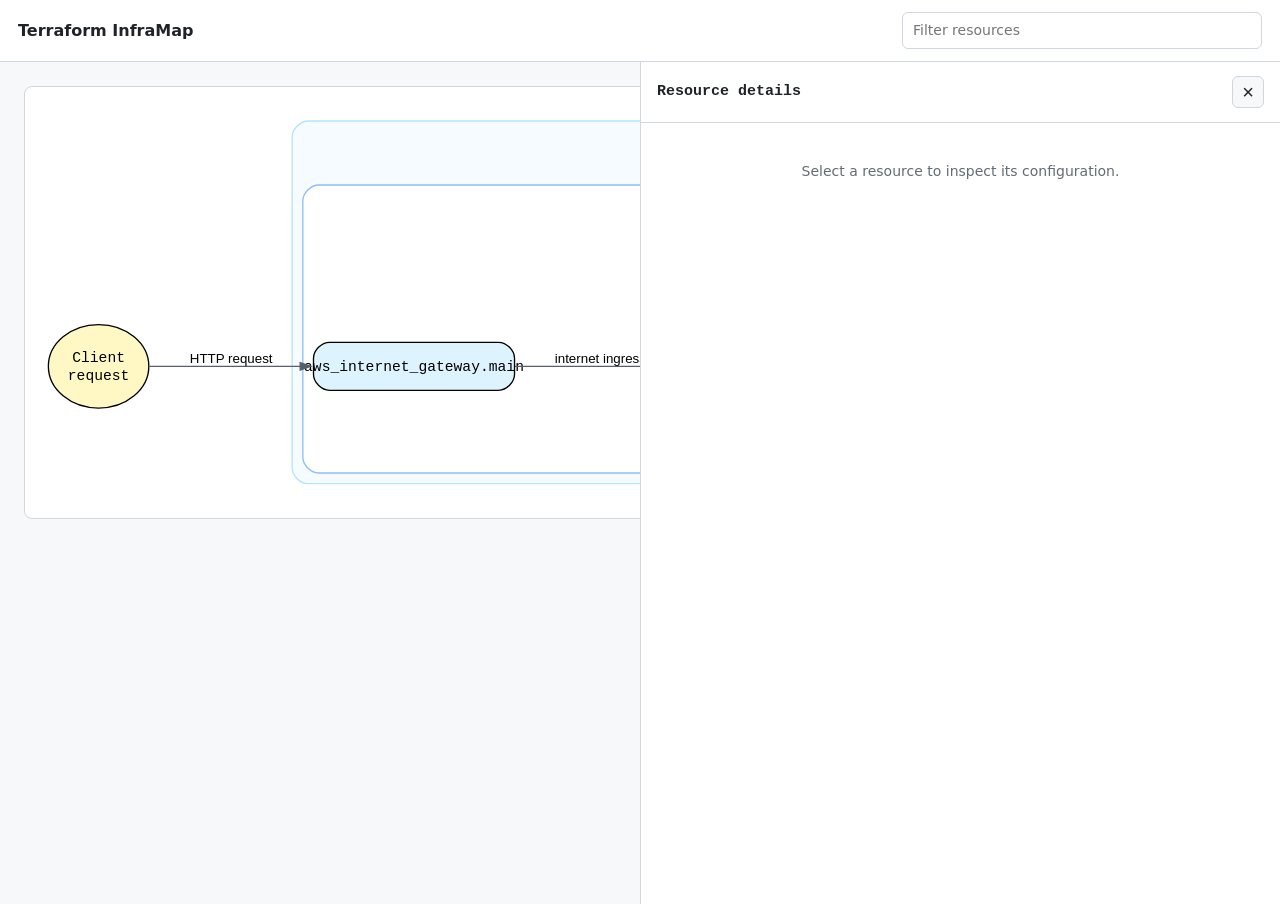
<file: docs/inframap/260812-184124-week10.html>
<!doctype html>
<html lang="ja">
<head>
  <meta charset="utf-8">
  <meta name="viewport" content="width=device-width, initial-scale=1">
  <title>Terraform InfraMap</title>
  <link rel="stylesheet" href="inframap.css">
</head>
<body>
  <header>
    <h1>Terraform InfraMap</h1>
    <input class="search" id="search" type="search" placeholder="Filter resources">
  </header>
  <main>
    <div class="map-pane">
      <div class="canvas" id="canvas"><?xml version="1.0" encoding="UTF-8" standalone="no"?>
<!DOCTYPE svg PUBLIC "-//W3C//DTD SVG 1.1//EN"
 "http://www.w3.org/Graphics/SVG/1.1/DTD/svg11.dtd">
<!-- Generated by graphviz version 14.1.2 (0)
 -->
<!-- Title: G Pages: 1 -->
<svg width="2408pt" height="296pt"
 viewBox="0.00 0.00 2408.00 296.00" xmlns="http://www.w3.org/2000/svg" xmlns:xlink="http://www.w3.org/1999/xlink">
<g id="graph0" class="graph" transform="scale(1 1) rotate(0) translate(4 292)">
<title>G</title>
<polygon fill="white" stroke="none" points="-4,4 -4,-292 2404.15,-292 2404.15,4 -4,4"/>
<g id="clust1" class="cluster">
<title>cluster_region</title>
<path fill="#f6fbff" stroke="#b6e3ff" d="M194.85,-8C194.85,-8 2380.15,-8 2380.15,-8 2386.15,-8 2392.15,-14 2392.15,-20 2392.15,-20 2392.15,-268 2392.15,-268 2392.15,-274 2386.15,-280 2380.15,-280 2380.15,-280 194.85,-280 194.85,-280 188.85,-280 182.85,-274 182.85,-268 182.85,-268 182.85,-20 182.85,-20 182.85,-14 188.85,-8 194.85,-8"/>
<text xml:space="preserve" text-anchor="middle" x="1287.5" y="-262.7" font-family="Arial" font-size="14.00">AWS Region</text>
<text xml:space="preserve" text-anchor="middle" x="1287.5" y="-246.95" font-family="Arial" font-size="14.00">${var.aws_region}</text>
</g>
<g id="clust2" class="cluster">
<title>cluster_vpc</title>
<path fill="#ffffff" stroke="#8cbeff" d="M202.85,-16C202.85,-16 2372.15,-16 2372.15,-16 2378.15,-16 2384.15,-22 2384.15,-28 2384.15,-28 2384.15,-220 2384.15,-220 2384.15,-226 2378.15,-232 2372.15,-232 2372.15,-232 202.85,-232 202.85,-232 196.85,-232 190.85,-226 190.85,-220 190.85,-220 190.85,-28 190.85,-28 190.85,-22 196.85,-16 202.85,-16"/>
<text xml:space="preserve" text-anchor="middle" x="1287.5" y="-214.7" font-family="Arial" font-size="14.00">VPC</text>
<text xml:space="preserve" text-anchor="middle" x="1287.5" y="-198.95" font-family="Arial" font-size="14.00">aws_vpc.main</text>
</g>
<g id="clust3" class="cluster">
<title>cluster_public_subnet</title>
<path fill="#f6f8fa" stroke="#a5d6ff" d="M482.38,-58C482.38,-58 1722.06,-58 1722.06,-58 1728.06,-58 1734.06,-64 1734.06,-70 1734.06,-70 1734.06,-138 1734.06,-138 1734.06,-144 1728.06,-150 1722.06,-150 1722.06,-150 482.38,-150 482.38,-150 476.38,-150 470.38,-144 470.38,-138 470.38,-138 470.38,-70 470.38,-70 470.38,-64 476.38,-58 482.38,-58"/>
<text xml:space="preserve" text-anchor="middle" x="1102.22" y="-132.7" font-family="Arial" font-size="14.00">Public subnet</text>
</g>
<g id="clust4" class="cluster">
<title>cluster_private_subnet</title>
<path fill="#fff8f8" stroke="#ffb3c7" d="M1822.06,-24C1822.06,-24 2364.15,-24 2364.15,-24 2370.15,-24 2376.15,-30 2376.15,-36 2376.15,-36 2376.15,-172 2376.15,-172 2376.15,-178 2370.15,-184 2364.15,-184 2364.15,-184 1822.06,-184 1822.06,-184 1816.06,-184 1810.06,-178 1810.06,-172 1810.06,-172 1810.06,-36 1810.06,-36 1810.06,-30 1816.06,-24 1822.06,-24"/>
<text xml:space="preserve" text-anchor="middle" x="2093.1" y="-166.7" font-family="Arial" font-size="14.00">Private subnet</text>
</g>
<!-- client.request -->
<g id="node1" class="node">
<title>client.request</title>
<ellipse fill="#fff8c5" stroke="black" cx="37.67" cy="-96" rx="37.67" ry="31.31"/>
<text xml:space="preserve" text-anchor="middle" x="37.67" y="-99.05" font-family="Arial" font-size="11.00">Client</text>
<text xml:space="preserve" text-anchor="middle" x="37.67" y="-85.55" font-family="Arial" font-size="11.00">request</text>
</g>
<!-- aws_internet_gateway.main -->
<g id="node2" class="node">
<title>aws_internet_gateway.main</title>
<path fill="#ddf4ff" stroke="black" d="M337.63,-114C337.63,-114 210.85,-114 210.85,-114 204.85,-114 198.85,-108 198.85,-102 198.85,-102 198.85,-90 198.85,-90 198.85,-84 204.85,-78 210.85,-78 210.85,-78 337.63,-78 337.63,-78 343.63,-78 349.63,-84 349.63,-90 349.63,-90 349.63,-102 349.63,-102 349.63,-108 343.63,-114 337.63,-114"/>
<text xml:space="preserve" text-anchor="middle" x="274.24" y="-92.3" font-family="Arial" font-size="11.00">aws_internet_gateway.main</text>
</g>
<!-- client.request&#45;&gt;aws_internet_gateway.main -->
<g id="edge1" class="edge">
<title>client.request&#45;&gt;aws_internet_gateway.main</title>
<path fill="none" stroke="#57606a" d="M75.84,-96C106.22,-96 150.33,-96 189.15,-96"/>
<polygon fill="#57606a" stroke="#57606a" points="188.87,-98.8 196.87,-96 188.87,-93.2 188.87,-98.8"/>
<text xml:space="preserve" text-anchor="middle" x="137.1" y="-98.5" font-family="Arial" font-size="10.00">HTTP request</text>
</g>
<!-- aws_route.public_internet -->
<g id="node5" class="node">
<title>aws_route.public_internet</title>
<path fill="#ddf4ff" stroke="black" d="M606.66,-118.14C606.66,-118.14 490.38,-118.14 490.38,-118.14 484.38,-118.14 478.38,-112.14 478.38,-106.14 478.38,-106.14 478.38,-85.86 478.38,-85.86 478.38,-79.86 484.38,-73.86 490.38,-73.86 490.38,-73.86 606.66,-73.86 606.66,-73.86 612.66,-73.86 618.66,-79.86 618.66,-85.86 618.66,-85.86 618.66,-106.14 618.66,-106.14 618.66,-112.14 612.66,-118.14 606.66,-118.14"/>
<text xml:space="preserve" text-anchor="middle" x="548.52" y="-99.05" font-family="Arial" font-size="11.00">aws_route.public_internet</text>
<text xml:space="preserve" text-anchor="middle" x="548.52" y="-85.55" font-family="Arial" font-size="11.00">0.0.0.0/0</text>
</g>
<!-- aws_internet_gateway.main&#45;&gt;aws_route.public_internet -->
<g id="edge2" class="edge">
<title>aws_internet_gateway.main&#45;&gt;aws_route.public_internet</title>
<path fill="none" stroke="#57606a" d="M350,-96C386.87,-96 431.32,-96 468.72,-96"/>
<polygon fill="#57606a" stroke="#57606a" points="468.55,-98.8 476.55,-96 468.55,-93.2 468.55,-98.8"/>
<text xml:space="preserve" text-anchor="middle" x="414" y="-98.5" font-family="Arial" font-size="10.00">internet ingress</text>
</g>
<!-- aws_subnet.public -->
<g id="node3" class="node">
<title>aws_subnet.public</title>
<path fill="#f6f8fa" stroke="black" d="M1081.72,-118C1081.72,-118 999.94,-118 999.94,-118 993.94,-118 987.94,-112 987.94,-106 987.94,-106 987.94,-94 987.94,-94 987.94,-88 993.94,-82 999.94,-82 999.94,-82 1081.72,-82 1081.72,-82 1087.72,-82 1093.72,-88 1093.72,-94 1093.72,-94 1093.72,-106 1093.72,-106 1093.72,-112 1087.72,-118 1081.72,-118"/>
<text xml:space="preserve" text-anchor="middle" x="1040.83" y="-96.3" font-family="Arial" font-size="11.00">aws_subnet.public</text>
</g>
<!-- aws_lb.app -->
<g id="node6" class="node">
<title>aws_lb.app</title>
<path fill="#dafbe1" stroke="black" d="M1287,-118.14C1287,-118.14 1238.97,-118.14 1238.97,-118.14 1232.97,-118.14 1226.97,-112.14 1226.97,-106.14 1226.97,-106.14 1226.97,-85.86 1226.97,-85.86 1226.97,-79.86 1232.97,-73.86 1238.97,-73.86 1238.97,-73.86 1287,-73.86 1287,-73.86 1293,-73.86 1299,-79.86 1299,-85.86 1299,-85.86 1299,-106.14 1299,-106.14 1299,-112.14 1293,-118.14 1287,-118.14"/>
<text xml:space="preserve" text-anchor="middle" x="1262.98" y="-99.05" font-family="Arial" font-size="11.00">aws_lb.app</text>
<text xml:space="preserve" text-anchor="middle" x="1262.98" y="-85.55" font-family="Arial" font-size="11.00">public ALB</text>
</g>
<!-- aws_subnet.public&#45;&gt;aws_lb.app -->
<g id="edge5" class="edge">
<title>aws_subnet.public&#45;&gt;aws_lb.app</title>
<path fill="none" stroke="#57606a" d="M1094,-99.05C1131.59,-98.37 1181.76,-97.46 1217.46,-96.81"/>
<polygon fill="#57606a" stroke="#57606a" points="1217.21,-99.61 1225.16,-96.67 1217.11,-94.02 1217.21,-99.61"/>
<text xml:space="preserve" text-anchor="middle" x="1160.34" y="-100.98" font-family="Arial" font-size="10.00">public entrypoint</text>
</g>
<!-- aws_route_table.public -->
<g id="node4" class="node">
<title>aws_route_table.public</title>
<path fill="#ddf4ff" stroke="black" d="M866.69,-118C866.69,-118 763.16,-118 763.16,-118 757.16,-118 751.16,-112 751.16,-106 751.16,-106 751.16,-94 751.16,-94 751.16,-88 757.16,-82 763.16,-82 763.16,-82 866.69,-82 866.69,-82 872.69,-82 878.69,-88 878.69,-94 878.69,-94 878.69,-106 878.69,-106 878.69,-112 872.69,-118 866.69,-118"/>
<text xml:space="preserve" text-anchor="middle" x="814.92" y="-96.3" font-family="Arial" font-size="11.00">aws_route_table.public</text>
</g>
<!-- aws_route_table.public&#45;&gt;aws_subnet.public -->
<g id="edge4" class="edge">
<title>aws_route_table.public&#45;&gt;aws_subnet.public</title>
<path fill="none" stroke="#57606a" d="M879.19,-100C910.25,-100 947.51,-100 978.33,-100"/>
<polygon fill="#57606a" stroke="#57606a" points="978.16,-102.8 986.16,-100 978.16,-97.2 978.16,-102.8"/>
<text xml:space="preserve" text-anchor="middle" x="933.31" y="-102.5" font-family="Arial" font-size="10.00">associated</text>
</g>
<!-- aws_route.public_internet&#45;&gt;aws_route_table.public -->
<g id="edge3" class="edge">
<title>aws_route.public_internet&#45;&gt;aws_route_table.public</title>
<path fill="none" stroke="#57606a" d="M618.99,-97.05C656.65,-97.62 703.15,-98.32 741.29,-98.9"/>
<polygon fill="#57606a" stroke="#57606a" points="741.24,-101.7 749.28,-99.02 741.33,-96.1 741.24,-101.7"/>
<text xml:space="preserve" text-anchor="middle" x="684.91" y="-100.98" font-family="Arial" font-size="10.00">route table entry</text>
</g>
<!-- aws_lb_listener.http -->
<g id="node7" class="node">
<title>aws_lb_listener.http</title>
<path fill="#dafbe1" stroke="black" d="M1484.03,-118.14C1484.03,-118.14 1396.25,-118.14 1396.25,-118.14 1390.25,-118.14 1384.25,-112.14 1384.25,-106.14 1384.25,-106.14 1384.25,-85.86 1384.25,-85.86 1384.25,-79.86 1390.25,-73.86 1396.25,-73.86 1396.25,-73.86 1484.03,-73.86 1484.03,-73.86 1490.03,-73.86 1496.03,-79.86 1496.03,-85.86 1496.03,-85.86 1496.03,-106.14 1496.03,-106.14 1496.03,-112.14 1490.03,-118.14 1484.03,-118.14"/>
<text xml:space="preserve" text-anchor="middle" x="1440.14" y="-99.05" font-family="Arial" font-size="11.00">aws_lb_listener.http</text>
<text xml:space="preserve" text-anchor="middle" x="1440.14" y="-85.55" font-family="Arial" font-size="11.00">HTTP :80</text>
</g>
<!-- aws_lb.app&#45;&gt;aws_lb_listener.http -->
<g id="edge6" class="edge">
<title>aws_lb.app&#45;&gt;aws_lb_listener.http</title>
<path fill="none" stroke="#57606a" d="M1299.43,-96C1321.06,-96 1349.37,-96 1374.84,-96"/>
<polygon fill="#57606a" stroke="#57606a" points="1374.57,-98.8 1382.57,-96 1374.57,-93.2 1374.57,-98.8"/>
<text xml:space="preserve" text-anchor="middle" x="1341.62" y="-98.5" font-family="Arial" font-size="10.00">listen</text>
</g>
<!-- aws_lb_target_group.api -->
<g id="node8" class="node">
<title>aws_lb_target_group.api</title>
<path fill="#dafbe1" stroke="black" d="M1714.06,-118C1714.06,-118 1602.28,-118 1602.28,-118 1596.28,-118 1590.28,-112 1590.28,-106 1590.28,-106 1590.28,-94 1590.28,-94 1590.28,-88 1596.28,-82 1602.28,-82 1602.28,-82 1714.06,-82 1714.06,-82 1720.06,-82 1726.06,-88 1726.06,-94 1726.06,-94 1726.06,-106 1726.06,-106 1726.06,-112 1720.06,-118 1714.06,-118"/>
<text xml:space="preserve" text-anchor="middle" x="1658.17" y="-96.3" font-family="Arial" font-size="11.00">aws_lb_target_group.api</text>
</g>
<!-- aws_lb_listener.http&#45;&gt;aws_lb_target_group.api -->
<g id="edge7" class="edge">
<title>aws_lb_listener.http&#45;&gt;aws_lb_target_group.api</title>
<path fill="none" stroke="#57606a" d="M1496.49,-97.02C1522.1,-97.5 1552.94,-98.07 1580.72,-98.58"/>
<polygon fill="#57606a" stroke="#57606a" points="1580.45,-101.38 1588.5,-98.73 1580.55,-95.78 1580.45,-101.38"/>
<text xml:space="preserve" text-anchor="middle" x="1543.15" y="-100.62" font-family="Arial" font-size="10.00">forward</text>
</g>
<!-- aws_subnet.private -->
<g id="node9" class="node">
<title>aws_subnet.private</title>
<path fill="#f6f8fa" stroke="black" d="M1916.34,-118C1916.34,-118 1830.06,-118 1830.06,-118 1824.06,-118 1818.06,-112 1818.06,-106 1818.06,-106 1818.06,-94 1818.06,-94 1818.06,-88 1824.06,-82 1830.06,-82 1830.06,-82 1916.34,-82 1916.34,-82 1922.34,-82 1928.34,-88 1928.34,-94 1928.34,-94 1928.34,-106 1928.34,-106 1928.34,-112 1922.34,-118 1916.34,-118"/>
<text xml:space="preserve" text-anchor="middle" x="1873.2" y="-96.3" font-family="Arial" font-size="11.00">aws_subnet.private</text>
</g>
<!-- aws_lb_target_group.api&#45;&gt;aws_subnet.private -->
<g id="edge8" class="edge">
<title>aws_lb_target_group.api&#45;&gt;aws_subnet.private</title>
<path fill="none" stroke="#57606a" d="M1726.28,-100C1752.57,-100 1782.58,-100 1808.52,-100"/>
<polygon fill="#57606a" stroke="#57606a" points="1808.37,-102.8 1816.37,-100 1808.37,-97.2 1808.37,-102.8"/>
<text xml:space="preserve" text-anchor="middle" x="1772.06" y="-102.5" font-family="Arial" font-size="10.00">targets</text>
</g>
<!-- aws_ecs_service.api -->
<g id="node11" class="node">
<title>aws_ecs_service.api</title>
<path fill="#ffeef0" stroke="black" d="M2123.87,-122.14C2123.87,-122.14 2031.59,-122.14 2031.59,-122.14 2025.59,-122.14 2019.59,-116.14 2019.59,-110.14 2019.59,-110.14 2019.59,-89.86 2019.59,-89.86 2019.59,-83.86 2025.59,-77.86 2031.59,-77.86 2031.59,-77.86 2123.87,-77.86 2123.87,-77.86 2129.87,-77.86 2135.87,-83.86 2135.87,-89.86 2135.87,-89.86 2135.87,-110.14 2135.87,-110.14 2135.87,-116.14 2129.87,-122.14 2123.87,-122.14"/>
<text xml:space="preserve" text-anchor="middle" x="2077.73" y="-103.05" font-family="Arial" font-size="11.00">aws_ecs_service.api</text>
<text xml:space="preserve" text-anchor="middle" x="2077.73" y="-89.55" font-family="Arial" font-size="11.00">Fargate service</text>
</g>
<!-- aws_subnet.private&#45;&gt;aws_ecs_service.api -->
<g id="edge9" class="edge">
<title>aws_subnet.private&#45;&gt;aws_ecs_service.api</title>
<path fill="none" stroke="#57606a" d="M1928.74,-100C1953.68,-100 1983.46,-100 2009.75,-100"/>
<polygon fill="#57606a" stroke="#57606a" points="2009.74,-102.8 2017.74,-100 2009.74,-97.2 2009.74,-102.8"/>
<text xml:space="preserve" text-anchor="middle" x="1973.96" y="-102.5" font-family="Arial" font-size="10.00">runs in</text>
</g>
<!-- aws_ecs_cluster.api -->
<g id="node10" class="node">
<title>aws_ecs_cluster.api</title>
<path fill="#ffeef0" stroke="black" d="M2352.02,-68C2352.02,-68 2262.74,-68 2262.74,-68 2256.74,-68 2250.74,-62 2250.74,-56 2250.74,-56 2250.74,-44 2250.74,-44 2250.74,-38 2256.74,-32 2262.74,-32 2262.74,-32 2352.02,-32 2352.02,-32 2358.02,-32 2364.02,-38 2364.02,-44 2364.02,-44 2364.02,-56 2364.02,-56 2364.02,-62 2358.02,-68 2352.02,-68"/>
<text xml:space="preserve" text-anchor="middle" x="2307.38" y="-46.3" font-family="Arial" font-size="11.00">aws_ecs_cluster.api</text>
</g>
<!-- aws_ecs_service.api&#45;&gt;aws_ecs_cluster.api -->
<g id="edge10" class="edge">
<title>aws_ecs_service.api&#45;&gt;aws_ecs_cluster.api</title>
<path fill="none" stroke="#57606a" stroke-dasharray="5,2" d="M2136.18,-87.38C2168.2,-80.35 2208.2,-71.57 2241.37,-64.28"/>
<polygon fill="#57606a" stroke="#57606a" points="2241.84,-67.04 2249.05,-62.59 2240.64,-61.57 2241.84,-67.04"/>
<text xml:space="preserve" text-anchor="middle" x="2191.24" y="-81.98" font-family="Arial" font-size="10.00">belongs to</text>
</g>
<!-- aws_db_instance.app -->
<g id="node12" class="node">
<title>aws_db_instance.app</title>
<path fill="#fbefff" stroke="black" d="M2356.15,-152.14C2356.15,-152.14 2258.62,-152.14 2258.62,-152.14 2252.62,-152.14 2246.62,-146.14 2246.62,-140.14 2246.62,-140.14 2246.62,-119.86 2246.62,-119.86 2246.62,-113.86 2252.62,-107.86 2258.62,-107.86 2258.62,-107.86 2356.15,-107.86 2356.15,-107.86 2362.15,-107.86 2368.15,-113.86 2368.15,-119.86 2368.15,-119.86 2368.15,-140.14 2368.15,-140.14 2368.15,-146.14 2362.15,-152.14 2356.15,-152.14"/>
<text xml:space="preserve" text-anchor="middle" x="2307.38" y="-133.05" font-family="Arial" font-size="11.00">aws_db_instance.app</text>
<text xml:space="preserve" text-anchor="middle" x="2307.38" y="-119.55" font-family="Arial" font-size="11.00">PostgreSQL</text>
</g>
<!-- aws_ecs_service.api&#45;&gt;aws_db_instance.app -->
<g id="edge11" class="edge">
<title>aws_ecs_service.api&#45;&gt;aws_db_instance.app</title>
<path fill="none" stroke="#57606a" d="M2136.18,-107.57C2166.75,-111.6 2204.58,-116.58 2236.8,-120.83"/>
<polygon fill="#57606a" stroke="#57606a" points="2236.37,-123.6 2244.67,-121.87 2237.1,-118.05 2236.37,-123.6"/>
<text xml:space="preserve" text-anchor="middle" x="2191.24" y="-120.19" font-family="Arial" font-size="10.00">DB access</text>
</g>
</g>
</svg>
</div>
    </div>
    <div class="details-pane" id="details-pane">
      <div class="details-head">
        <h2 class="details-title" id="details-title">Resource details</h2>
        <button class="close" id="close" type="button" aria-label="Close">&times;</button>
      </div>
      <div class="details-body" id="details">
        <div class="placeholder">Select a resource to inspect its configuration.</div>
      </div>
    </div>
  </main>
  <script>
    const descriptions = {"aws_db_instance.app":{"allocated_storage":"${var.db_allocated_storage}","apply_immediately":false,"auto_minor_version_upgrade":true,"backup_retention_period":"${var.db_backup_retention_days}","backup_window":"17:00-18:00","copy_tags_to_snapshot":true,"db_name":"${var.db_name}","db_subnet_group_name":"${aws_db_subnet_group.app.name}","deletion_protection":false,"enabled_cloudwatch_logs_exports":["postgresql","upgrade"],"engine":"postgres","engine_version":"${var.db_engine_version}","final_snapshot_identifier":"${local.name_prefix}","iam_database_authentication_enabled":true,"identifier":"${local.name_prefix}","instance_class":"${var.db_instance_class}","maintenance_window":"sun:18:00-sun:19:00","max_allocated_storage":"${var.db_max_allocated_storage}","multi_az":false,"parameter_group_name":"${aws_db_parameter_group.app.name}","port":"${var.db_port}","publicly_accessible":false,"skip_final_snapshot":false,"storage_encrypted":true,"storage_type":"gp3","tags":"${local.common_tags}","username":"${var.db_username}","vpc_security_group_ids":["${aws_security_group.rds.id}"]},"aws_ecs_cluster.api":{"name":"${local.name_prefix}","tags":"${local.common_tags}"},"aws_ecs_service.api":{"cluster":"${aws_ecs_cluster.api.id}","depends_on":["${aws_lb_listener.http}"],"deployment_circuit_breaker":[{"enable":true,"rollback":true}],"deployment_maximum_percent":"${var.ecs_deployment_maximum_percent}","deployment_minimum_healthy_percent":"${var.ecs_deployment_minimum_healthy_percent}","desired_count":"${var.ecs_desired_count}","health_check_grace_period_seconds":60,"launch_type":"FARGATE","load_balancer":[{"container_name":"api","container_port":"${var.app_port}","target_group_arn":"${aws_lb_target_group.api.arn}"}],"name":"${local.name_prefix}","network_configuration":[{"assign_public_ip":false,"security_groups":["${aws_security_group.ecs.id}"],"subnets":"${aws_subnet.private}"}],"tags":"${local.common_tags}","task_definition":"${aws_ecs_task_definition.api.arn}"},"aws_lb.app":{"drop_invalid_header_fields":true,"internal":false,"load_balancer_type":"application","name":"${local.name_prefix}","security_groups":["${aws_security_group.alb.id}"],"subnets":"${aws_subnet.public}","tags":"${local.common_tags}"}};
    const variables = {"app_port":8080,"availability_zone_names":["ap-northeast-1a","ap-northeast-1c"],"aws_endpoint_url":"http://localhost:4566","aws_region":"ap-northeast-1","az_count":2,"container_health_check_path":"/healthz","db_allocated_storage":20,"db_backup_retention_days":7,"db_engine_version":"16","db_instance_class":"db.t4g.micro","db_max_allocated_storage":50,"db_name":"todo_api","db_parameter_group_family":"postgres16","db_port":5432,"db_sslmode":"require","db_username":"todo","ecr_lifecycle_untagged_days":7,"ecr_repository_name":"todo-api","ecs_deployment_maximum_percent":200,"ecs_deployment_minimum_healthy_percent":100,"ecs_desired_count":1,"ecs_task_cpu":256,"ecs_task_memory":512,"environment":"dev","github_default_branch":"main","github_deploy_environment":"dev","github_repository":"yabeyuji-row/study_iac_aws","health_check_path":"/readyz","image_tag":"latest","log_retention_days":7,"project_name":"study-aws","skip_credentials_validation":true,"skip_metadata_api_check":true,"skip_requesting_account_id":true,"tags":{"Environment":"dev","ManagedBy":"terraform","Project":"study-aws"},"vpc_cidr":"10.0.0.0/16"};
    const providerSchema = {"aws_db_instance":{"allocated_storage":{"required":false,"description":""},"apply_immediately":{"required":false,"description":""},"auto_minor_version_upgrade":{"required":false,"description":""},"backup_retention_period":{"required":false,"description":""},"backup_window":{"required":false,"description":""},"copy_tags_to_snapshot":{"required":false,"description":""},"db_name":{"required":false,"description":""},"db_subnet_group_name":{"required":false,"description":""},"deletion_protection":{"required":false,"description":""},"enabled_cloudwatch_logs_exports":{"required":false,"description":""},"engine":{"required":false,"description":""},"engine_version":{"required":false,"description":""},"final_snapshot_identifier":{"required":false,"description":""},"iam_database_authentication_enabled":{"required":false,"description":""},"identifier":{"required":false,"description":""},"instance_class":{"required":true,"description":""},"maintenance_window":{"required":false,"description":""},"max_allocated_storage":{"required":false,"description":""},"multi_az":{"required":false,"description":""},"parameter_group_name":{"required":false,"description":""},"port":{"required":false,"description":""},"publicly_accessible":{"required":false,"description":""},"skip_final_snapshot":{"required":false,"description":""},"storage_encrypted":{"required":false,"description":""},"storage_type":{"required":false,"description":""},"tags":{"required":false,"description":""},"username":{"required":false,"description":""},"vpc_security_group_ids":{"required":false,"description":""}},"aws_ecs_cluster":{"name":{"required":true,"description":""},"tags":{"required":false,"description":""}},"aws_ecs_service":{"cluster":{"required":false,"description":""},"deployment_maximum_percent":{"required":false,"description":""},"deployment_minimum_healthy_percent":{"required":false,"description":""},"desired_count":{"required":false,"description":""},"health_check_grace_period_seconds":{"required":false,"description":""},"launch_type":{"required":false,"description":""},"name":{"required":true,"description":""},"tags":{"required":false,"description":""},"task_definition":{"required":false,"description":""}},"aws_lb":{"drop_invalid_header_fields":{"required":false,"description":""},"internal":{"required":false,"description":""},"load_balancer_type":{"required":false,"description":""},"name":{"required":false,"description":""},"security_groups":{"required":false,"description":""},"subnets":{"required":false,"description":""},"tags":{"required":false,"description":""}}};
    const terraformContext = {"locals":{"availability_zones":"slice(\nlocal.source_availability_zones,\n0,\nvar.az_count\n)","common_tags":{"Environment":"dev","ManagedBy":"terraform","Project":"study-aws"},"github_deploy_subject":"repo:${var.github_repository}:environment:${var.github_deploy_environment}","github_oidc_audience":"sts.amazonaws.com","github_oidc_provider_url":"https://token.actions.githubusercontent.com","github_plan_subjects":["repo:${var.github_repository}:ref:refs/heads/${var.github_default_branch}","repo:${var.github_repository}:pull_request"],"name_prefix":"${var.project_name}-${var.environment}","private_subnet_cidrs":["for index in range(var.az_count) :","cidrsubnet(var.vpc_cidr, 8, index + 100)"],"private_subnets":{"az":"az","cidr":"local.private_subnet_cidrs[index]","name":"${local.name_prefix}-private-${index + 1}"},"public_subnet_cidrs":["for index in range(var.az_count) :","cidrsubnet(var.vpc_cidr, 8, index)"],"public_subnets":{"az":"az","cidr":"local.public_subnet_cidrs[index]","name":"${local.name_prefix}-public-${index + 1}"},"source_availability_zones":"length(var.availability_zone_names) \u003e 0 ? var.availability_zone_names : data.aws_availability_zones.available[0].names"},"resources":{"aws_db_instance.app":{"allocated_storage":"${var.db_allocated_storage}","apply_immediately":false,"auto_minor_version_upgrade":true,"backup_retention_period":"${var.db_backup_retention_days}","backup_window":"17:00-18:00","copy_tags_to_snapshot":true,"db_name":"${var.db_name}","db_subnet_group_name":"${aws_db_subnet_group.app.name}","deletion_protection":false,"enabled_cloudwatch_logs_exports":["postgresql\", \"upgrade"],"engine":"postgres","engine_version":"${var.db_engine_version}","final_snapshot_identifier":"${local.name_prefix}-postgres-final","iam_database_authentication_enabled":true,"identifier":"${local.name_prefix}-postgres","instance_class":"${var.db_instance_class}","maintenance_window":"sun:18:00-sun:19:00","max_allocated_storage":"${var.db_max_allocated_storage}","multi_az":false,"parameter_group_name":"${aws_db_parameter_group.app.name}","port":"${var.db_port}","publicly_accessible":false,"skip_final_snapshot":false,"storage_encrypted":true,"storage_type":"gp3","tags":"merge(\nlocal.common_tags,\n{\nName = \"${local.name_prefix}-postgres\"\nRole = \"database\"\n}\n)","username":"${var.db_username}","vpc_security_group_ids":["aws_security_group.rds.id"]},"aws_ecs_cluster.api":{"name":"${local.name_prefix}-cluster","tags":"merge(\nlocal.common_tags,\n{\nName = \"${local.name_prefix}-cluster\"\nRole = \"api-runtime\"\n}\n)"},"aws_ecs_service.api":{"cluster":"${aws_ecs_cluster.api.id}","depends_on":["aws_lb_listener.http"],"deployment_maximum_percent":"${var.ecs_deployment_maximum_percent}","deployment_minimum_healthy_percent":"${var.ecs_deployment_minimum_healthy_percent}","desired_count":"${var.ecs_desired_count}","health_check_grace_period_seconds":60,"launch_type":"FARGATE","name":"${local.name_prefix}-api-service","tags":"merge(\nlocal.common_tags,\n{\nName = \"${local.name_prefix}-api-service\"\nRole = \"api-service\"\n}\n)","task_definition":"${aws_ecs_task_definition.api.arn}"},"aws_internet_gateway.main":{"tags":"merge(\nlocal.common_tags,\n{\nName = \"${local.name_prefix}-igw\"\n}\n)","vpc_id":"${aws_vpc.main.id}"},"aws_lb.app":{"drop_invalid_header_fields":true,"internal":false,"load_balancer_type":"application","name":"${local.name_prefix}-alb","security_groups":["aws_security_group.alb.id"],"subnets":"values(aws_subnet.public)[*].id","tags":"merge(\nlocal.common_tags,\n{\nName = \"${local.name_prefix}-alb\"\nRole = \"public-entrypoint\"\n}\n)"},"aws_lb_listener.http":{"load_balancer_arn":"${aws_lb.app.arn}","port":80,"protocol":"HTTP"},"aws_lb_target_group.api":{"name":"${local.name_prefix}-api-tg","port":"${var.app_port}","protocol":"HTTP","tags":"merge(\nlocal.common_tags,\n{\nName = \"${local.name_prefix}-api-tg\"\nRole = \"api-targets\"\n}\n)","target_type":"ip","vpc_id":"${aws_vpc.main.id}"},"aws_route.public_internet":{"destination_cidr_block":"0.0.0.0/0","gateway_id":"${aws_internet_gateway.main.id}","route_table_id":"${aws_route_table.public.id}"},"aws_route_table.public":{"tags":"merge(\nlocal.common_tags,\n{\nName = \"${local.name_prefix}-public-rt\"\nRole = \"public\"\n}\n)","vpc_id":"${aws_vpc.main.id}"},"aws_route_table_association.public":{"for_each":"${aws_subnet.public}","route_table_id":"${aws_route_table.public.id}","subnet_id":"each.value.id"},"aws_subnet.private":{"availability_zone":"each.value.az","cidr_block":"each.value.cidr","for_each":"${local.private_subnets}","map_public_ip_on_launch":false,"tags":"merge(\nlocal.common_tags,\n{\nName = each.value.name\nRole = \"private\"\n}\n)","vpc_id":"${aws_vpc.main.id}"},"aws_subnet.public":{"availability_zone":"each.value.az","cidr_block":"each.value.cidr","for_each":"${local.public_subnets}","map_public_ip_on_launch":false,"tags":"merge(\nlocal.common_tags,\n{\n\nName = each.value.name\n\nRole = \"public\"\n}\n)","vpc_id":"${aws_vpc.main.id}"},"aws_vpc.main":{"cidr_block":"${var.vpc_cidr}","enable_dns_hostnames":true,"enable_dns_support":true,"tags":"merge(\nlocal.common_tags,\n{\nName = \"${local.name_prefix}-vpc\"\n}\n)"}}};
    const nodes = Array.from(document.querySelectorAll('svg g.node'));
    const title = document.getElementById('details-title');
    const details = document.getElementById('details');
    const search = document.getElementById('search');
    const closeButton = document.getElementById('close');
    let activeNode = null;

    function nodeName(node) {
      return node.querySelector('title')?.textContent?.trim() || '';
    }

    function renderCellValue(value) {
      if (value === null) {
        return '<code>null</code>';
      }

      if (typeof value === 'object') {
        return '<pre>' + escapeHTML(JSON.stringify(value, null, 2)) + '</pre>';
      }

      return '<code>' + escapeHTML(String(value)) + '</code>';
    }

    function renderResolvedValue(resourceName, key, original) {
      const resourceAttributes = terraformContext.resources[resourceName] || {};
      const source = Object.prototype.hasOwnProperty.call(resourceAttributes, key)
        ? resourceAttributes[key]
        : original;
      const resolved = resolveValue(source);
      if (JSON.stringify(original) === JSON.stringify(resolved)) {
        return '<span class="no-value">-</span>';
      }

      return typeof resolved === 'object'
        ? '<pre>' + escapeHTML(JSON.stringify(resolved, null, 2)) + '</pre>'
        : '<code>' + escapeHTML(String(resolved)) + '</code>';
    }

    function resourceType(resourceName) {
      const lastDot = resourceName.lastIndexOf('.');
      return lastDot > 0 ? resourceName.slice(0, lastDot) : resourceName;
    }

    function attributeMeta(resourceName, key) {
      return providerSchema[resourceType(resourceName)]?.[key] || {};
    }

    function requiredLabel(meta) {
      return meta.required ? '必須' : '任意';
    }

    const attributeSummaries = {
      allocated_storage: '初期ストレージ容量',
      apply_immediately: '変更を即時反映するか',
      auto_minor_version_upgrade: 'マイナーバージョン自動更新',
      backup_retention_period: '自動バックアップ保持日数',
      backup_window: 'バックアップ実行時間帯',
      cluster: '所属する ECS クラスター',
      copy_tags_to_snapshot: 'スナップショットへタグをコピー',
      cidr_block: '割り当てる CIDR ブロック',
      db_name: '作成するデータベース名',
      db_subnet_group_name: 'RDS を配置するサブネットグループ',
      deletion_protection: '削除保護',
      destination_cidr_block: '宛先 CIDR ブロック',
      deployment_circuit_breaker: 'ECS デプロイ失敗時の制御',
      deployment_maximum_percent: 'デプロイ時の最大稼働率',
      deployment_minimum_healthy_percent: 'デプロイ時の最小正常率',
      depends_on: '明示的な依存関係',
      desired_count: '起動したいタスク数',
      drop_invalid_header_fields: '不正な HTTP ヘッダーの破棄',
      enabled_cloudwatch_logs_exports: 'CloudWatch Logs へ出すログ種別',
      engine: 'DB エンジン',
      engine_version: 'DB エンジンバージョン',
      final_snapshot_identifier: '最終スナップショット名',
      health_check_grace_period_seconds: 'ヘルスチェック猶予秒数',
      iam_database_authentication_enabled: 'IAM DB 認証の有効化',
      identifier: 'RDS インスタンス識別子',
      instance_class: 'RDS インスタンスサイズ',
      internal: '内部向けロードバランサーか',
      launch_type: 'ECS 起動タイプ',
      load_balancer: 'ECS サービスに接続するロードバランサー',
      load_balancer_type: 'ロードバランサー種別',
      maintenance_window: 'メンテナンス時間帯',
      max_allocated_storage: '自動拡張の最大ストレージ容量',
      multi_az: 'Multi-AZ 配置',
      name: 'リソース名',
      network_configuration: 'ECS タスクのネットワーク設定',
      parameter_group_name: 'RDS パラメータグループ',
      port: '待ち受けポート',
      publicly_accessible: 'インターネットから到達可能か',
      region: 'AWS リージョン',
      route_table_id: '関連付けるルートテーブル',
      security_groups: '関連付けるセキュリティグループ',
      skip_final_snapshot: '削除時に最終スナップショットを省略',
      source: '設定元',
      storage_encrypted: 'ストレージ暗号化',
      storage_type: 'ストレージ種別',
      subnets: '配置先サブネット',
      subnet_id: '関連付けるサブネット',
      tags: '付与するタグ',
      task_definition: '利用する ECS タスク定義',
      username: 'DB ユーザー名',
      vpc_security_group_ids: 'RDS に関連付けるセキュリティグループ'
    };

    function attributeSummary(key, meta) {
      return meta.description || attributeSummaries[key] || 'Terraform 属性';
    }

    function renderDetailItem(resourceName, key, value) {
      const meta = attributeMeta(resourceName, key);
      const summary = '<span class="item-summary">' + escapeHTML(attributeSummary(key, meta)) + '</span>';

      return '<section class="detail-item">' +
        '<div class="item-head">' +
          '<span class="required-badge ' + (meta.required ? 'is-required' : 'is-optional') + '">' + requiredLabel(meta) + '</span>' +
          '<div class="item-name"><strong>' + escapeHTML(key) + '</strong>' + summary + '</div>' +
        '</div>' +
        '<div class="item-values">' +
          '<div class="item-value"><span>記述内容</span>' + renderCellValue(value) + '</div>' +
          '<div class="item-value actual-value"><span>実値</span>' + renderResolvedValue(resourceName, key, value) + '</div>' +
        '</div>' +
      '</section>';
    }

    function resolveValue(value) {
      if (Array.isArray(value)) {
        return value.map(resolveValue);
      }

      if (value && typeof value === 'object') {
        return Object.fromEntries(Object.entries(value).map(([key, current]) => [key, resolveValue(current)]));
      }

      if (typeof value !== 'string') {
        return value;
      }

      const exactInterpolation = value.match(/^\$\{([^}]+)\}$/);
      const exactExpression = exactInterpolation ? exactInterpolation[1] : value;
      if (/^(var|local|aws_|random_)/.test(exactExpression) && !/\s/.test(exactExpression)) {
        const resolved = resolveReference(exactExpression);
        if (resolved !== undefined) {
          return resolved;
        }
      }

      return value.replace(/\$\{([^}]+)\}/g, (match, expression) => {
        const resolved = resolveReference(expression);
        if (resolved === undefined) {
          return match;
        }
        return typeof resolved === 'object' ? JSON.stringify(resolved) : String(resolved);
      }).replace(/\b((?:aws|random)_[A-Za-z0-9_]+\.[A-Za-z0-9_]+(?:\.[A-Za-z0-9_]+)?)\b/g, (match, expression) => {
        const resolved = resolveReference(expression);
        if (resolved === undefined) {
          return match;
        }
        return typeof resolved === 'object' ? JSON.stringify(resolved) : String(resolved);
      });
    }

    function resolveReference(expression) {
      const variable = expression.match(/^var\.([A-Za-z0-9_]+)$/);
      if (variable && Object.prototype.hasOwnProperty.call(variables, variable[1])) {
        return variables[variable[1]];
      }

      const local = expression.match(/^local\.([A-Za-z0-9_]+)$/);
      if (local && Object.prototype.hasOwnProperty.call(terraformContext.locals, local[1])) {
        return resolveValue(terraformContext.locals[local[1]]);
      }

      const collection = expression.match(/^([A-Za-z0-9_]+\.[A-Za-z0-9_]+)$/);
      if (collection) {
        return resolveResourceCollection(collection[1]);
      }

      const resource = expression.match(/^([A-Za-z0-9_]+\.[A-Za-z0-9_]+)\.([A-Za-z0-9_]+)$/);
      if (!resource) {
        return undefined;
      }

      const address = resource[1];
      const attribute = resource[2];
      const attributes = terraformContext.resources[address];
      if (!attributes) {
        return undefined;
      }

      if (Object.prototype.hasOwnProperty.call(attributes, attribute)) {
        return resolveValue(attributes[attribute]);
      }

      const representativeKey = ['name', 'identifier', 'family', 'repository', 'description'].find((key) => Object.prototype.hasOwnProperty.call(attributes, key));
      if (!representativeKey) {
        return undefined;
      }

      return resolveValue(attributes[representativeKey]);
    }

    function resolveResourceCollection(address) {
      if (address === 'aws_subnet.private') {
        return subnetNames('private');
      }
      if (address === 'aws_subnet.public') {
        return subnetNames('public');
      }

      const attributes = terraformContext.resources[address];
      if (!attributes) {
        return undefined;
      }

      const representativeKey = ['name', 'identifier', 'family', 'repository', 'description'].find((key) => Object.prototype.hasOwnProperty.call(attributes, key));
      return representativeKey ? resolveValue(attributes[representativeKey]) : undefined;
    }

    function subnetNames(scope) {
      const prefix = resolveReference('local.name_prefix');
      const count = Number(variables.az_count || (variables.availability_zone_names || []).length || 0);
      if (!prefix || !count) {
        return undefined;
      }

      return Array.from({ length: count }, (_, index) => prefix + '-' + scope + '-' + (index + 1));
    }

    function escapeHTML(value) {
      return String(value)
        .replaceAll('&', '&amp;')
        .replaceAll('<', '&lt;')
        .replaceAll('>', '&gt;')
        .replaceAll('"', '&quot;')
        .replaceAll("'", '&#039;');
    }

    function showDetails(node) {
      const name = nodeName(node);
      activeNode = node;
      nodes.forEach((current) => current.classList.toggle('is-selected', current === node));
      title.textContent = name;

      const data = descriptions[name] || terraformContext.resources[name];
      if (!data || Object.keys(data).length === 0) {
        details.innerHTML = '<p class="empty">No description data.</p>';
      } else {
        const items = Object.entries(data)
          .sort(([left], [right]) => left.localeCompare(right))
          .map(([key, value]) => renderDetailItem(name, key, value))
          .join('');
        details.innerHTML = '<div class="detail-list">' + items + '</div>';
      }

    }

    function hideDetails() {
      activeNode = null;
      nodes.forEach((node) => node.classList.remove('is-selected'));
      title.textContent = 'Resource details';
      details.innerHTML = '<div class="placeholder">Select a resource to inspect its configuration.</div>';
    }

    nodes.forEach((node) => {
      const name = nodeName(node);
      node.setAttribute('tabindex', '0');
      node.setAttribute('role', 'button');
      node.setAttribute('aria-label', name);
      node.addEventListener('click', () => showDetails(node));
      node.addEventListener('keydown', (event) => {
        if (event.key === 'Enter' || event.key === ' ') {
          event.preventDefault();
          showDetails(node);
        }
      });
    });

    search.addEventListener('input', () => {
      const query = search.value.trim().toLowerCase();
      nodes.forEach((node) => {
        const matched = nodeName(node).toLowerCase().includes(query);
        node.style.opacity = query && !matched ? '0.18' : '1';
      });
    });

    document.addEventListener('keydown', (event) => {
      if (event.key === 'Escape') {
        hideDetails();
      }
    });
    closeButton.addEventListener('click', hideDetails);
  </script>
</body>
</html>
</file>
<file: docs/inframap/inframap.css>
:root {
  color-scheme: light;
  --bg: #f7f8fa;
  --panel: #ffffff;
  --text: #1f2328;
  --muted: #636c76;
  --line: #d0d7de;
  --accent: #0969da;
  --accent-soft: #ddf4ff;
  --shadow: 0 16px 45px rgba(31, 35, 40, 0.16);
}

* {
  box-sizing: border-box;
}

body {
  margin: 0;
  min-height: 100vh;
  background: var(--bg);
  color: var(--text);
  font: 14px/1.5 system-ui, -apple-system, BlinkMacSystemFont, "Segoe UI", sans-serif;
}

header {
  display: flex;
  align-items: center;
  justify-content: space-between;
  gap: 16px;
  padding: 12px 18px;
  border-bottom: 1px solid var(--line);
  background: var(--panel);
}

h1 {
  margin: 0;
  font-size: 16px;
  font-weight: 650;
}

.search {
  min-width: 220px;
  max-width: 360px;
  width: 34vw;
  border: 1px solid var(--line);
  border-radius: 6px;
  padding: 7px 10px;
  font: inherit;
}

main {
  display: grid;
  grid-template-columns: minmax(0, 1fr) minmax(360px, 50vw);
  gap: 0;
  height: calc(100vh - 58px);
  overflow: hidden;
}

.map-pane {
  overflow: auto;
  padding: 24px;
}

.canvas {
  min-width: min-content;
  width: fit-content;
  margin: 0 auto;
  padding: 18px;
  background: var(--panel);
  border: 1px solid var(--line);
  border-radius: 8px;
}

svg {
  display: block;
  max-width: none;
  height: auto;
}

svg g.node {
  cursor: pointer;
}

svg g.node text {
  font-family: ui-monospace, SFMono-Regular, Menlo, Consolas, "Liberation Mono", monospace;
}

svg g.node:hover text,
svg g.node.is-selected text {
  fill: var(--accent);
  font-weight: 700;
}

svg g.node.is-selected image {
  outline: 3px solid var(--accent);
  outline-offset: 2px;
}

.details-pane {
  display: flex;
  min-width: 0;
  min-height: 0;
  flex-direction: column;
  border-left: 1px solid var(--line);
  background: var(--panel);
}

.details-head {
  display: flex;
  align-items: center;
  justify-content: space-between;
  gap: 12px;
  padding: 14px 16px;
  border-bottom: 1px solid var(--line);
}

.details-title {
  margin: 0;
  overflow-wrap: anywhere;
  font-size: 15px;
  font-weight: 700;
  font-family: ui-monospace, SFMono-Regular, Menlo, Consolas, "Liberation Mono", monospace;
}

.close {
  width: 32px;
  height: 32px;
  flex: 0 0 auto;
  border: 1px solid var(--line);
  border-radius: 6px;
  background: #f6f8fa;
  color: var(--text);
  cursor: pointer;
  font-size: 20px;
  line-height: 1;
}

.details-body {
  min-height: 0;
  overflow: auto;
  padding: 14px 16px 18px;
}

code,
pre {
  font-family: ui-monospace, SFMono-Regular, Menlo, Consolas, "Liberation Mono", monospace;
  font-size: 12px;
}

pre {
  margin: 0;
  white-space: pre-wrap;
  overflow-wrap: anywhere;
}

.detail-list {
  display: grid;
  gap: 12px;
}

.detail-item {
  overflow: hidden;
  border: 1px solid var(--line);
  border-radius: 8px;
  background: var(--panel);
}

.item-head {
  display: grid;
  grid-template-columns: 64px minmax(0, 1fr);
  gap: 10px;
  align-items: start;
  padding: 10px 12px;
  border-bottom: 1px solid var(--line);
  background: #f6f8fa;
}

.required-badge {
  display: inline-grid;
  min-height: 24px;
  place-items: center;
  border-radius: 999px;
  font-size: 12px;
  font-weight: 700;
}

.required-badge.is-required {
  background: #ffebe9;
  color: #cf222e;
}

.required-badge.is-optional {
  background: #eaeef2;
  color: var(--muted);
}

.item-name {
  display: grid;
  gap: 3px;
  min-width: 0;
}

.item-name strong {
  overflow-wrap: anywhere;
  font-family: ui-monospace, SFMono-Regular, Menlo, Consolas, "Liberation Mono", monospace;
}

.item-summary {
  color: var(--muted);
  font-size: 12px;
  overflow-wrap: anywhere;
}

.item-values {
  display: grid;
  grid-template-columns: minmax(0, 1fr) minmax(0, 1fr);
}

.item-value {
  display: grid;
  align-content: start;
  gap: 6px;
  min-width: 0;
  padding: 10px 12px;
}

.item-value + .item-value {
  border-left: 1px solid var(--line);
}

.item-value > span {
  color: var(--muted);
  font-size: 12px;
  font-weight: 700;
}

.actual-value {
  background: #f0fff4;
}

.no-value {
  color: var(--muted);
}

.empty {
  margin: 0;
  color: var(--muted);
}

.placeholder {
  display: grid;
  min-height: 100%;
  place-items: center;
  padding: 24px;
  color: var(--muted);
  text-align: center;
}

@media (max-width: 640px) {
  header {
    align-items: stretch;
    flex-direction: column;
  }

  .search {
    width: 100%;
    max-width: none;
  }

  main {
    grid-template-columns: 1fr;
    grid-template-rows: minmax(320px, 48vh) minmax(0, 1fr);
  }

  .map-pane {
    padding: 12px;
  }

  .canvas {
    padding: 10px;
  }

  .item-head,
  .item-values {
    grid-template-columns: 1fr;
  }

  .item-value + .item-value {
    border-top: 1px solid var(--line);
    border-left: 0;
  }

  .details-pane {
    border-top: 1px solid var(--line);
    border-left: 0;
  }
}
</file>
